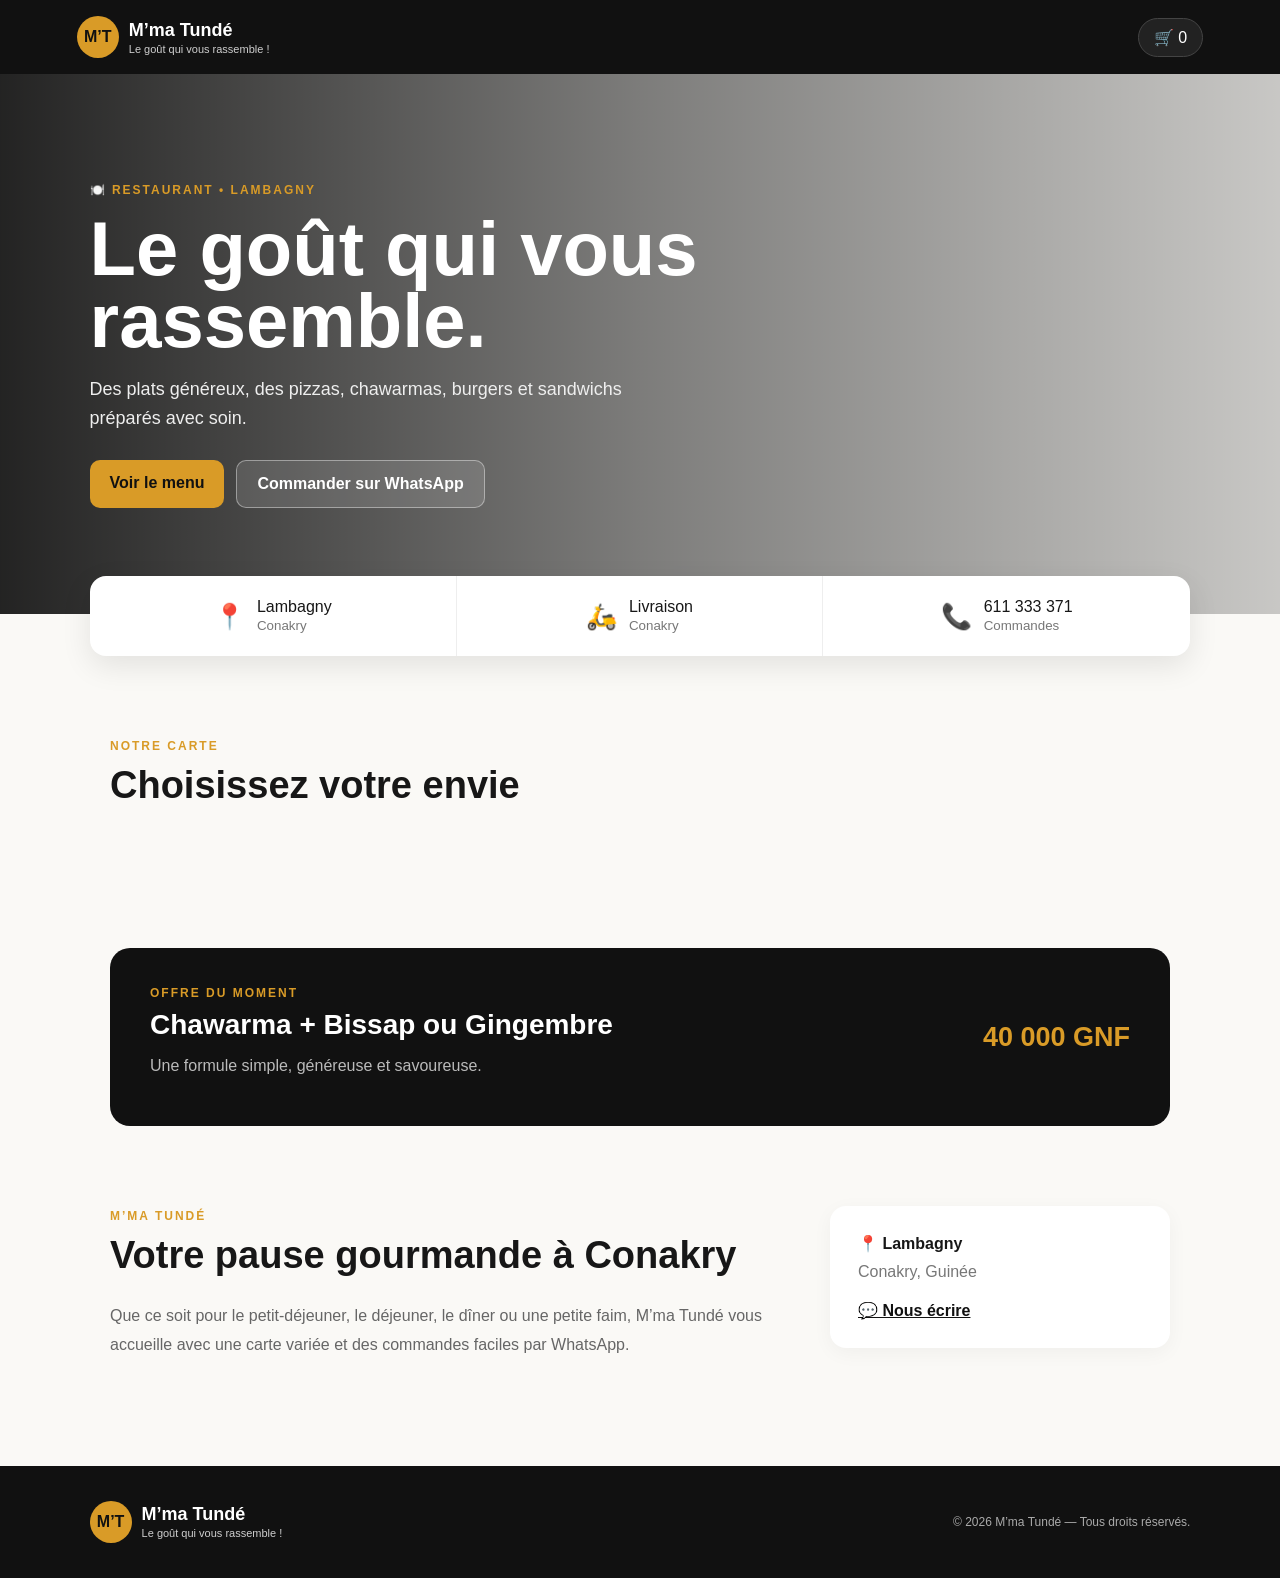
<file: index.html>
<!doctype html>
<html lang="fr">
<head>
  <meta charset="utf-8">
  <meta name="viewport" content="width=device-width, initial-scale=1">
  <meta name="theme-color" content="#111111">
  <title>M’ma Tundé — Restaurant</title>
  <meta name="description" content="M’ma Tundé — Restaurant à Lambagny, Conakry. Commandez vos plats, pizzas, chawarmas, burgers et sandwichs.">
  <link rel="stylesheet" href="styles.css">
</head>
<body>
<header class="topbar">
  <div class="brand"><span class="logo">M’T</span><div><strong>M’ma Tundé</strong><small>Le goût qui vous rassemble !</small></div></div>
  <button class="cart-btn" onclick="toggleCart()">🛒 <span id="cartCount">0</span></button>
</header>

<section class="hero">
  <div class="hero-content">
    <span class="eyebrow">🍽️ RESTAURANT • LAMBAGNY</span>
    <h1>Le goût qui vous rassemble.</h1>
    <p>Des plats généreux, des pizzas, chawarmas, burgers et sandwichs préparés avec soin.</p>
    <div class="hero-actions">
      <a href="#menu" class="btn primary">Voir le menu</a>
      <a href="https://wa.me/224611333371" class="btn ghost">Commander sur WhatsApp</a>
    </div>
  </div>
</section>

<section class="quick">
  <div><b>📍</b><span>Lambagny<br><small>Conakry</small></span></div>
  <div><b>🛵</b><span>Livraison<br><small>Conakry</small></span></div>
  <div><b>📞</b><span>611 333 371<br><small>Commandes</small></span></div>
</section>

<section class="section" id="menu">
  <div class="section-head">
    <div><span class="eyebrow">NOTRE CARTE</span><h2>Choisissez votre envie</h2></div>
  </div>
  <div class="filters" id="filters"></div>
  <div class="menu-grid" id="menuGrid"></div>
</section>

<section class="promo">
  <div>
    <span class="eyebrow">OFFRE DU MOMENT</span>
    <h2>Chawarma + Bissap ou Gingembre</h2>
    <p>Une formule simple, généreuse et savoureuse.</p>
  </div>
  <strong>40 000 GNF</strong>
</section>

<section class="about">
  <div>
    <span class="eyebrow">M’MA TUNDÉ</span>
    <h2>Votre pause gourmande à Conakry</h2>
    <p>Que ce soit pour le petit-déjeuner, le déjeuner, le dîner ou une petite faim, M’ma Tundé vous accueille avec une carte variée et des commandes faciles par WhatsApp.</p>
  </div>
  <div class="about-card">
    <b>📍 Lambagny</b>
    <span>Conakry, Guinée</span>
    <a href="https://wa.me/224611333371">💬 Nous écrire</a>
  </div>
</section>

<footer>
  <div class="brand"><span class="logo">M’T</span><div><strong>M’ma Tundé</strong><small>Le goût qui vous rassemble !</small></div></div>
  <p>© 2026 M’ma Tundé — Tous droits réservés.</p>
</footer>

<div class="overlay" id="overlay" onclick="toggleCart()"></div>
<aside class="cart" id="cart">
  <div class="cart-head"><h2>Votre commande</h2><button onclick="toggleCart()">✕</button></div>
  <div id="cartItems" class="cart-items"></div>
  <div class="cart-total"><span>Total</span><strong id="cartTotal">0 GNF</strong></div>
  <div class="delivery">
    <label>Nom<input id="customerName" placeholder="Votre nom"></label>
    <label>Quartier / adresse<input id="customerAddress" placeholder="Ex. Lambagny"></label>
    <label>Livraison
      <select id="deliveryFee">
        <option value="0">Retrait au restaurant — 0 GNF</option>
        <option value="10000">Livraison — 10 000 GNF</option>
        <option value="15000">Livraison — 15 000 GNF</option>
        <option value="20000">Livraison — 20 000 GNF</option>
      </select>
    </label>
  </div>
  <button class="btn primary full" onclick="orderWhatsApp()">Commander sur WhatsApp</button>
</aside>

<script src="scripts.js"></script>
</body>
</html>
</file>
<file: styles.css>
*{box-sizing:border-box}html{scroll-behavior:smooth}body{margin:0;font-family:Arial,Helvetica,sans-serif;background:#faf9f6;color:#171717}.topbar{height:74px;background:#111;color:#fff;display:flex;align-items:center;justify-content:space-between;padding:0 6%;position:sticky;top:0;z-index:20}.brand{display:flex;align-items:center;gap:10px}.brand strong{display:block;font-size:18px}.brand small{display:block;color:#cfcfcf;font-size:11px;margin-top:2px}.logo{width:42px;height:42px;border-radius:50%;display:grid;place-items:center;background:#d99b27;color:#111;font-weight:900}.cart-btn{border:1px solid #444;background:#222;color:#fff;border-radius:999px;padding:9px 15px;font-size:16px;cursor:pointer}.hero{min-height:540px;display:flex;align-items:center;padding:70px 7%;background:linear-gradient(90deg,rgba(0,0,0,.86),rgba(0,0,0,.5),rgba(0,0,0,.2)),url('https://images.unsplash.com/photo-1550547660-d9450f859349?auto=format&fit=crop&w=1800&q=85') center/cover;color:white}.hero-content{max-width:650px}.eyebrow{font-size:12px;letter-spacing:2px;font-weight:800;color:#d99b27}.hero h1{font-size:clamp(42px,7vw,76px);line-height:.95;margin:15px 0}.hero p{font-size:18px;line-height:1.6;color:#eee;max-width:570px}.hero-actions{display:flex;gap:12px;flex-wrap:wrap;margin-top:28px}.btn{display:inline-block;padding:14px 20px;border-radius:10px;text-decoration:none;font-weight:800;border:0;cursor:pointer}.primary{background:#d99b27;color:#111}.ghost{background:rgba(255,255,255,.12);color:#fff;border:1px solid rgba(255,255,255,.4)}.quick{display:grid;grid-template-columns:repeat(3,1fr);max-width:1100px;margin:-38px auto 0;position:relative;background:white;border-radius:16px;box-shadow:0 10px 30px #00000018;overflow:hidden}.quick div{padding:22px;display:flex;gap:12px;align-items:center;justify-content:center;border-right:1px solid #eee}.quick div:last-child{border:0}.quick b{font-size:25px}.quick small{color:#777}.section{max-width:1100px;margin:auto;padding:80px 20px}.section h2,.about h2{font-size:38px;margin:10px 0 25px}.filters{display:flex;gap:8px;overflow:auto;padding-bottom:16px}.filter{white-space:nowrap;border:1px solid #ddd;background:#fff;padding:10px 15px;border-radius:999px;cursor:pointer}.filter.active{background:#111;color:#fff}.menu-grid{display:grid;grid-template-columns:repeat(3,1fr);gap:18px}.item{background:#fff;border-radius:16px;overflow:hidden;box-shadow:0 4px 18px #0000000b;border:1px solid #eee}.item-img{height:160px;background:#ddd center/cover}.item-body{padding:16px}.item h3{margin:0 0 7px;font-size:19px}.item p{margin:0 0 14px;color:#777;font-size:13px;min-height:32px}.item-bottom{display:flex;align-items:center;justify-content:space-between}.price{font-weight:900}.add{background:#111;color:#fff;border:0;border-radius:8px;padding:9px 12px;cursor:pointer}.promo{margin:20px auto 80px;max-width:1060px;padding:35px 40px;border-radius:20px;background:#111;color:#fff;display:flex;align-items:center;justify-content:space-between;gap:20px}.promo h2{font-size:28px;margin:8px 0}.promo p{color:#bbb}.promo>strong{font-size:27px;color:#d99b27;white-space:nowrap}.about{max-width:1100px;margin:auto;padding:0 20px 90px;display:grid;grid-template-columns:2fr 1fr;gap:40px}.about p{line-height:1.8;color:#666}.about-card{background:#fff;padding:28px;border-radius:16px;box-shadow:0 5px 20px #0000000b;display:flex;flex-direction:column;gap:10px;align-self:start}.about-card span{color:#777}.about-card a{margin-top:10px;color:#111;font-weight:800}footer{background:#111;color:#fff;padding:35px 7%;display:flex;justify-content:space-between;align-items:center;gap:20px}footer p{color:#aaa;font-size:12px}.overlay{display:none;position:fixed;inset:0;background:#0008;z-index:30}.cart{position:fixed;right:-430px;top:0;width:min(430px,100%);height:100vh;background:#fff;z-index:40;padding:24px;transition:.3s;overflow:auto}.cart.open{right:0}.overlay.open{display:block}.cart-head{display:flex;justify-content:space-between;align-items:center}.cart-head button{border:0;background:none;font-size:22px}.cart-items{margin:20px 0}.cart-row{display:flex;justify-content:space-between;gap:10px;padding:13px 0;border-bottom:1px solid #eee}.qty button{border:1px solid #ddd;background:#fff;border-radius:5px}.cart-total{display:flex;justify-content:space-between;font-size:20px;padding:18px 0;border-top:2px solid #111}.delivery label{display:block;font-size:12px;font-weight:800;margin:12px 0}.delivery input,.delivery select{display:block;width:100%;padding:12px;border:1px solid #ddd;border-radius:8px;margin-top:5px}.full{width:100%;margin-top:15px} @media(max-width:760px){.topbar{padding:0 4%}.hero{min-height:560px;padding:60px 5%}.quick{margin:0;border-radius:0;grid-template-columns:1fr}.quick div{justify-content:flex-start;border-right:0;border-bottom:1px solid #eee}.section{padding:55px 15px}.section h2,.about h2{font-size:30px}.menu-grid{grid-template-columns:1fr 1fr;gap:12px}.item-img{height:130px}.item-body{padding:12px}.item h3{font-size:16px}.promo{margin:10px 15px 55px;padding:25px;display:block}.promo>strong{display:block;margin-top:15px}.about{grid-template-columns:1fr;padding:0 15px 60px}footer{display:block}footer p{margin-top:20px}}@media(max-width:430px){.menu-grid{grid-template-columns:1fr}.hero h1{font-size:48px}}
</file>
